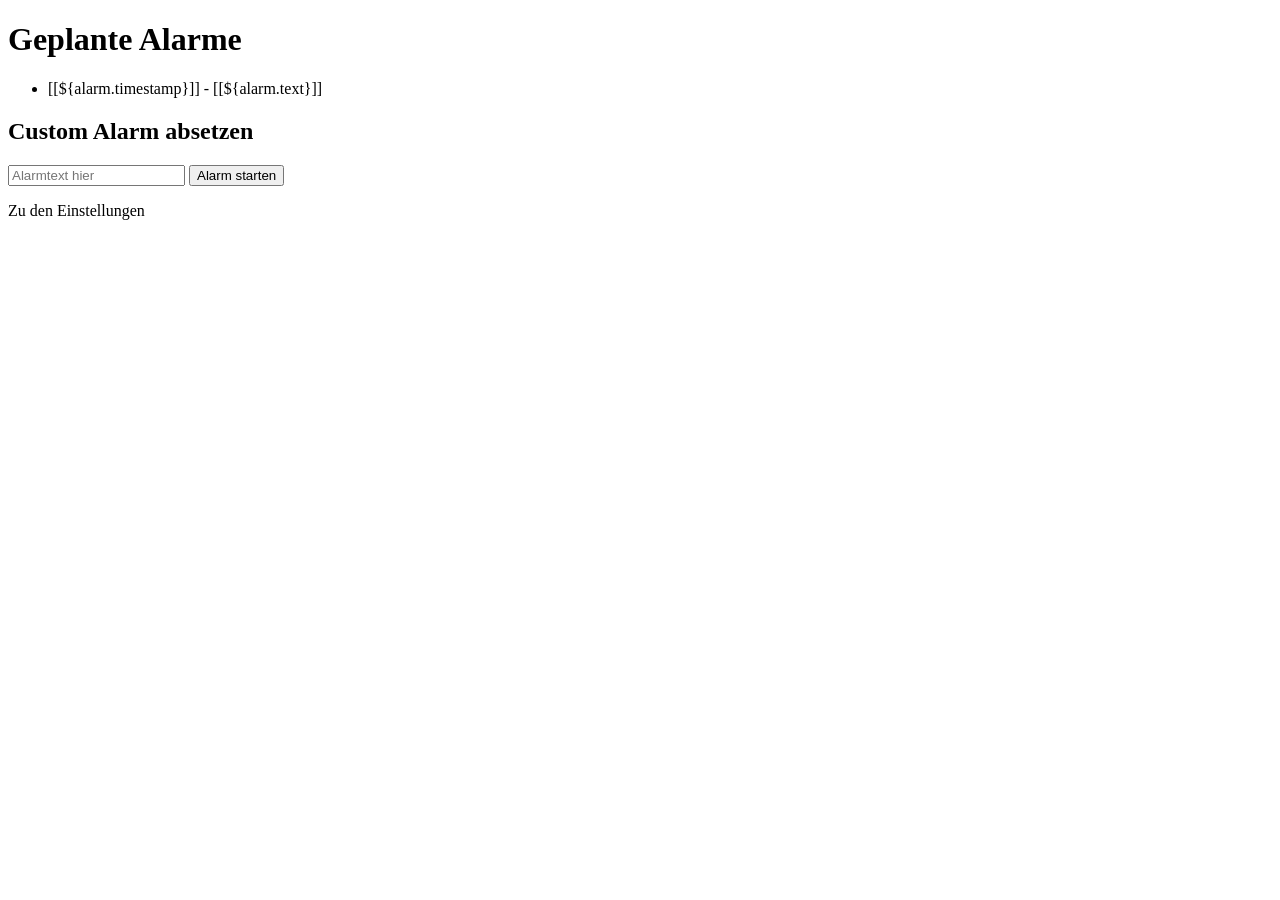
<file: lib/resources/templates/index.html>
<!DOCTYPE html>
<html xmlns:th="http://www.thymeleaf.org">
<head>
    <title>Simularm Feuerwehr</title>
</head>
<body>
<h1>Geplante Alarme</h1>

<ul>
    <li th:each="alarm : ${alarms}">
        [[${alarm.timestamp}]] - [[${alarm.text}]]
    </li>
</ul>

<h2>Custom Alarm absetzen</h2>
<form th:action="@{/alarm/start}" method="post">
    <input type="text" name="message" placeholder="Alarmtext hier">
    <button type="submit">Alarm starten</button>
</form>

<p><a th:href="@{/settings}">Zu den Einstellungen</a></p>
</body>
</html>
</file>
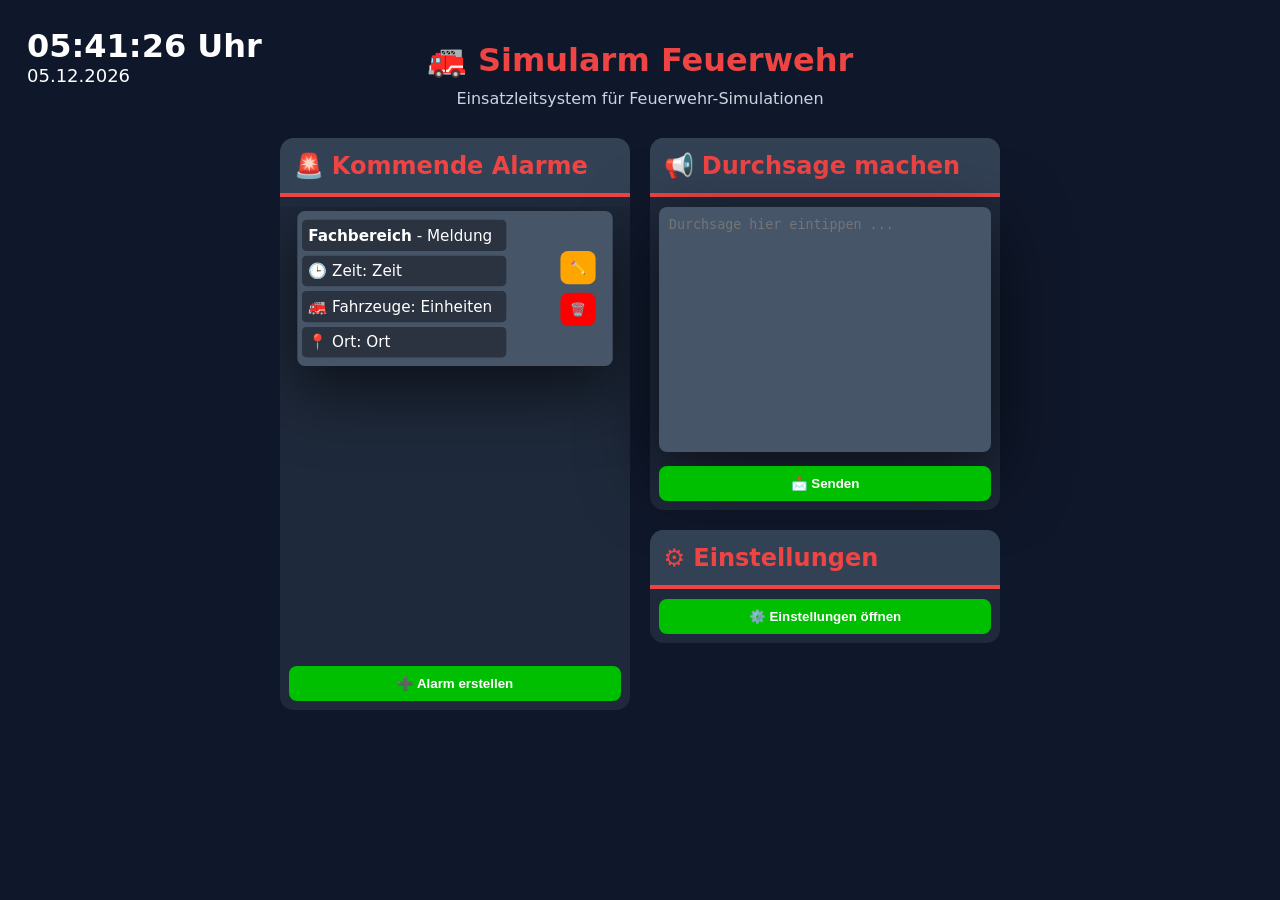
<file: src/main/resources/templates/index.html>
<!DOCTYPE html>
<html xmlns:th="http://www.thymeleaf.org">

<head>
    <title>Simularm Feuerwehr</title>
    <link rel="stylesheet" th:href="@{/css/index.css}" href="../static/css/index.css">
</head>

<body>

    <div class="container">
        <header>
            <h1>🚒 Simularm Feuerwehr</h1>
            <p>Einsatzleitsystem für Feuerwehr-Simulationen</p>
        </header>

        <div class="timer">
            <span class="clock" id="clock"></span>
            <span class="date" id="date"></span>
        </div>

        <!-- Kommende Alarme -->
        <div class="main">
            <section class="alarms">
                <h2>🚨 Kommende Alarme</h2>
                <div class="alarm-list" th:if="${alarms}">
                    <div class="alarm-item" th:each="alarm : ${alarms}" th:data-id="${alarm.id}"
                        th:data-active="${alarm.active}">
                        <div class="alarm-info">
                            <div>
                                <strong th:text="${alarm.fachBereich}">Fachbereich</strong> -
                                <span th:text="${alarm.meldung}">Meldung</span>
                            </div>
                            <div>
                                🕒 Zeit: <span
                                    th:text="${#temporals.format(alarm.timestamp, 'dd. MMMM yyyy, HH:mm')}">Zeit</span>
                            </div>
                            <div>
                                🚒 Fahrzeuge: <span th:text="${alarm.forces}">Einheiten</span>
                            </div>
                            <div>
                                📍 Ort: <span th:text="${alarm.ort}">Ort</span>
                            </div>
                        </div>
                        <div class="alarm-actions">
                            <button class="edit orange" type="button" th:data-id="${alarm.id}"
                                onclick="loadAlarmData(this.getAttribute('data-id'))">✏️</button>
                            <button class="delete red" type="button" th:data-id="${alarm.id}"
                                onclick="openModal('delete', this.getAttribute('data-id'))">🗑️</button>
                        </div>
                    </div>
                </div>
                <button onclick="openModal('create')" class="green">➕ Alarm erstellen</button>
            </section>

            <div class="sec">
                <!-- Durchsage machen -->
                <section class="durchsage">
                    <h2>📢 Durchsage machen</h2>
                    <form th:action="@{/alarm/durchsage}" method="post">
                        <textarea name="message" placeholder="Durchsage hier eintippen ..." cols="40" rows="15"
                            required></textarea>
                        <button type="submit" class="green">📩 Senden</button>
                    </form>
                </section>

                <!-- Einstellungen -->
                <section class="settings">
                    <h2>⚙️ Einstellungen</h2>
                    <button onclick="openModal('settings')" class="green">⚙️ Einstellungen öffnen</button>
                </section>
            </div>

        </div>

    </div>
    <!-- Modals -->

    <div class="popup hidden" id="popup">
        <section class="new-alarm hidden" id="create">
            <h2>➕ Neuen Alarm hinzufügen</h2>
            <form th:action="@{/alarm/add}" method="post">
                <input type="text" name="fwName" placeholder="Feuerwehr Name" th:value="${settings['fw-name']}"
                    required />
                <input type="text" name="fachBereich" placeholder="Fachbereich" required />
                <input type="text" name="meldung" placeholder="Meldung" required />
                <input type="text" name="ort" placeholder="Ort" required />
                <input type="text" name="forces" placeholder="Einsatzkräfte" required
                    th:value="${settings['fahrzeuge']}" />
                <input type="datetime-local" name="time" required />
                <div class="bottom">
                    <button type="button" onclick="closeModal('create')" class="gray">❌Abbrechen</button>
                    <button type="submit" onclick="closeModal('create')" class="green">✅ Erstellen</button>
                </div>
            </form>
        </section>
        <section class="edit-alarm hidden" id="edit">
            <h2>✏️ Alarm bearbeiten</h2>
            <form th:action="@{/alarm/edit}" method="post">
                <input type="text" name="fwName" placeholder="Feuerwehr Name" required />
                <input type="text" name="fachBereich" placeholder="Fachbereich" required />
                <input type="text" name="meldung" placeholder="Meldung" required />
                <input type="text" name="ort" placeholder="Ort" required />
                <input type="text" name="forces" placeholder="Einsatzkräfte" required />
                <input type="datetime-local" name="time" required />
                <input type="hidden" name="id" id="edit-id">
                <div class="bottom">
                    <button type="button" onclick="closeModal('edit')" class="gray">❌Abbrechen</button>
                    <button type="submit" onclick="closeModal('edit')" class="green">💾 Speichern</button>
                </div>
            </form>
        </section>
        <section class="delete-alarm hidden" id="delete">
            <h2>🗑️ Alarm löschen ?</h2>
            <form th:action="@{/alarm/delete}" method="post">
                <input type="hidden" name="id" id="delete-id">
                <div class="bottom">
                    <button type="button" onclick="closeModal('delete')" class="gray">❌Abbrechen</button>
                    <button type="submit" onclick="closeModal('delete')" class="red">🚫 Löschen</button>
                </div>
            </form>
        </section>
        <section class="settings hidden" id="settings">
            <h2>⚙️ Einstellungen</h2>
            <form th:action="@{/alarm/setting}" method="post">
                <label for="fw-name">Feuerwehrname:</label>
                <input type="text" name="fw-name" placeholder="Feuerwehr Seebach" th:value="${settings['fw-name']}" />
                <label for="fahrzeuge">Fahrzeuge (Standart):</label>
                <input type="text" name="fahrzeuge" placeholder="Feuerwehr Seebach"
                    th:value="${settings['fahrzeuge']}" />
                <label for="divera-api-key">Divera24/7-ApiKey:</label>
                <input type="text" name="divera-api-key" placeholder="Divera24/7-ApiKey"
                    th:value="${settings['divera-api-key']}" />
                <label for="divera-api-ric">Divera24/7-Alarmierungs Gruppe:</label>
                <input type="text" name="divera-api-ric" placeholder="Divera24/7-Alarmierungs Gruppe"
                    th:value="${settings['divera-api-ric']}" />
                <label for="divera-sleeper">Divera24/7-Timeout bis Gong (in ms):</label>
                <input type="text" name="divera-sleeper" placeholder="Divera24/7-Timeout bis Gong"
                    th:value="${settings['divera-sleeper']}" />
                <label for="alarm-text">Alarm Text:</label>
                <textarea name="alarm-text"
                    placeholder="Einsatz für die  %feuerwehr%! %fachbereich%  %meldung%. Es fahren:  %fahrzeuge%"
                    rows="5" th:text="${settings['alarm-text']}"></textarea>
                <div class="bottom">
                    <button type="button" onclick="closeModal('settings')" class="gray">❌Abbrechen</button>
                    <button type="submit" onclick="closeModal('settings')" class="green">💾 Speichern</button>
                </div>
            </form>
        </section>
    </div>
</body>
<script>
    setInterval(() => {
        const date = new Date();
        let year = date.getFullYear();
        let month = String(date.getMonth() + 1).padStart(2, '0');
        let day = String(date.getDate()).padStart(2, '0');
        let hour = String(date.getHours()).padStart(2, '0');
        let min = String(date.getMinutes()).padStart(2, '0');
        let sec = String(date.getSeconds()).padStart(2, '0');

        document.getElementById('clock').innerText = `${hour}:${min}:${sec} Uhr`;
        document.getElementById('date').innerText = `${day}.${month}.${year}`;

        const alarmItems = document.querySelectorAll('.alarm-item');
        alarmItems.forEach(div => {
            const isActive = div.getAttribute('data-active') === 'true';
            if (isActive) {
                div.classList.add('blocked');
            }
        });
    }, 10);

    function openModal(id, alarmId) {
        document.getElementById(id).classList.remove('hidden');
        document.getElementById('popup').classList.remove('hidden');

        if (alarmId) {
            if (id === 'edit') {
                document.getElementById('edit-id').value = alarmId;
            }
            if (id === 'delete') {
                document.getElementById('delete-id').value = alarmId;
            }
        }
    }

    function closeModal(id) {
        document.getElementById(id).classList.add('hidden');
        document.getElementById('popup').classList.add('hidden');
    }

    function loadAlarmData(id) {
        fetch(`/alarm/api/${id}`)
            .then(response => response.json())
            .then(alarm => {
                if (!alarm.id) {
                    console.error("API returned no ID!" + id);
                    return;
                }
                const editSection = document.getElementById('edit');

                editSection.querySelector('input[name="fwName"]').value = alarm.fwName;
                editSection.querySelector('input[name="fachBereich"]').value = alarm.fachBereich;
                editSection.querySelector('input[name="meldung"]').value = alarm.meldung;
                editSection.querySelector('input[name="ort"]').value = alarm.ort;
                editSection.querySelector('input[name="forces"]').value = alarm.forces;
                editSection.querySelector('input[name="time"]').value = alarm.timestamp.slice(0, 16);
                document.getElementById('edit-id').value = alarm.id;


                openModal('edit');
            });

    }



</script>

</html>
</file>
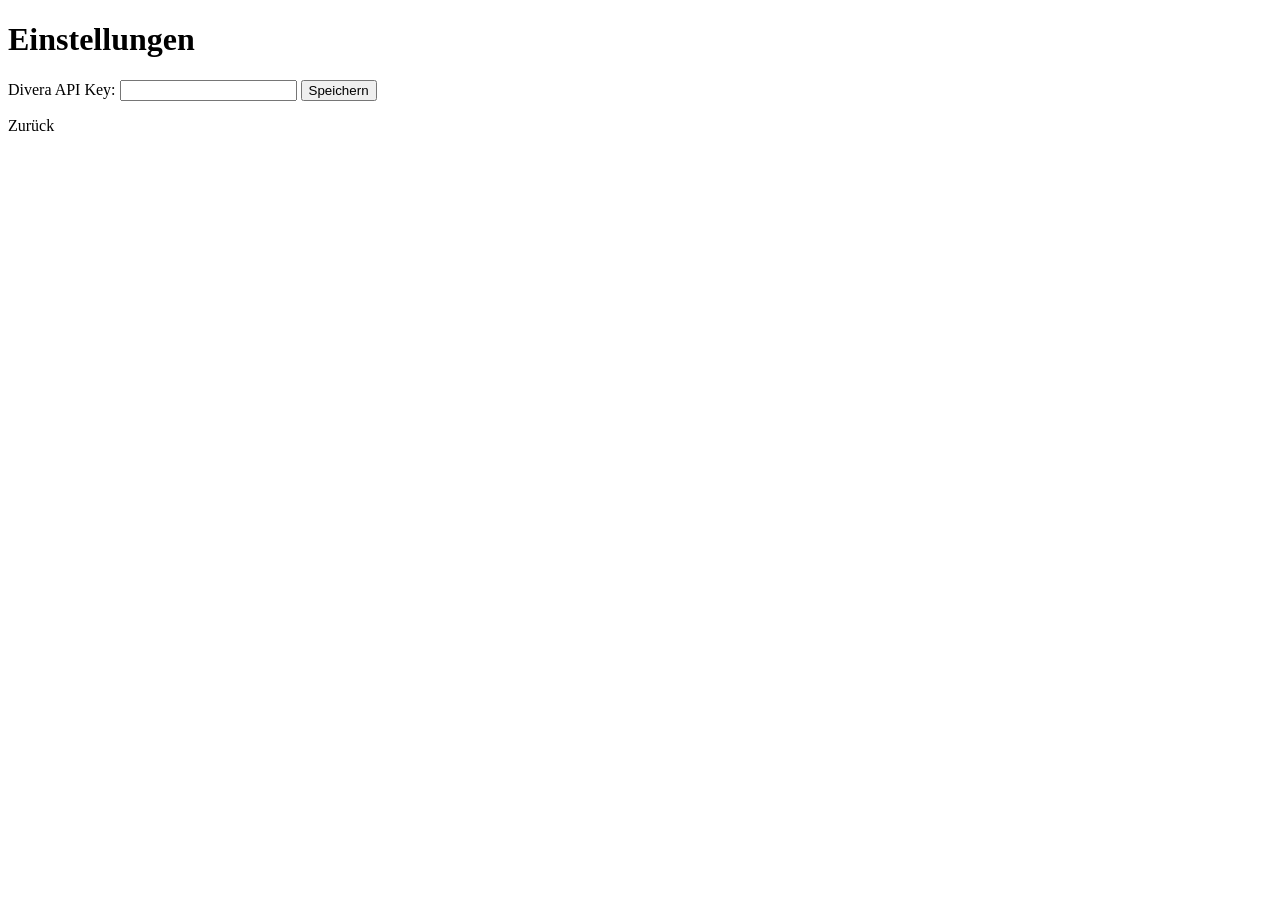
<file: lib/resources/templates/settings.html>
<!DOCTYPE html>
<html xmlns:th="http://www.thymeleaf.org">
<head>
    <title>Simularm Einstellungen</title>
</head>
<body>
<h1>Einstellungen</h1>

<form th:action="@{/settings/save}" method="post">
    <label>Divera API Key:
        <input type="text" name="diveraKey" th:value="${settings.diveraKey}">
    </label>
    <button type="submit">Speichern</button>
</form>

<p><a th:href="@{/}">Zurück</a></p>
</body>
</html>
</file>
<file: src/main/resources/static/css/index.css>
/* Grundlayout */
body {
    font-family: ui-sans-serif, system-ui, sans-serif, "Apple Color Emoji", "Segoe UI Emoji", "Segoe UI Symbol", "Noto Color Emoji";
    background-color: rgb(15 23 42 / var(--tw-bg-opacity, 1));
    margin: 0;
    padding: 20px;
}

.container {
    max-width: 1000px;
    margin: 0 auto;
}

.hidden {
    display: none !important;
}

.popup {
    top: 0px;
    left: 0px;
    position: fixed;
    display: inline-flex;
    justify-content: center;
    align-items: center;
    width: 100%;
    height: 100%;
    background-color: rgba(0, 0, 0, 0.5);
    z-index: 500;
}

.main {
    width: 100%;
    display: flex;
    align-items: start;
    justify-content: center;
    gap: 20px;
    flex-direction: row;
    height: 25%; 
}

.sec{
    display: flex;
    align-items: center;
    justify-content: start;
    flex-direction: column;
    gap: 20px;
}
/* content */

header {
    margin-bottom: 30px;
}

header h1 {
    text-align: center;
    color: rgb(239 68 68 / var(--tw-text-opacity, 1));
    margin-bottom: 10px;
}

header p {
    text-align: center;
    color: #cbd5e1;
    /* slate-400 */
    margin-top: 0;
}

section {
    background-color: rgb(30 41 59 / var(--tw-bg-opacity, 1));
    border-radius: 1.5vh;
    width: 350px;
    padding-bottom: 1vh;
}

section h2 {
    user-select: none;
    margin-top: 0px;
    font-size: 1.5em;
    margin-bottom: 10px;
    color: rgb(239 68 68 / var(--tw-text-opacity, 1));
    border-bottom: 4px solid rgb(239 68 68 / var(--tw-text-opacity, 1));
    padding-bottom: 5px;
    background-color: rgb(51 65 85 / var(--tw-bg-opacity, 1));
    padding: 1.5vh;
    border-top-left-radius: 1.5vh;
    border-top-right-radius: 1.5vh;
}

.alarms{
    overflow-y: auto;
}


.alarm-list {
    height: 50vh;
    display: flex;
    flex-direction: column;
    gap: 10px;
    margin-bottom: 1vh;
    overflow-y: scroll;
}


.alarm-item {
    background-color: #475569;
    /* slate-600 */
    padding: 1vh;
    margin-left: 1vh;
    margin-right: 1vh;
    border-radius: 8px;
    display: flex;
    justify-content: space-between;
    align-items: center;
    transform: scale(0.95);
    transition: all 0.3s;
    box-shadow: rgba(0, 0, 0, 0.56) 0px 22px 70px 4px;
}
.alarm-item:hover{
    transform: scale(1);
}

.alarm-info {
    max-width: 70%;
    color:white;
    display: flex;
    justify-content: center;
    align-items: center;
    gap: 5px;
    flex-direction: column;
}

.alarm-info div{
    background-color: rgb(42, 51, 63);
    width: calc(100% - 5px);
    padding: 0.75vh;
    border-radius: 0.5vh;
}

.alarm-actions {
    display: flex;
    justify-content: center;
    align-items: center;
    flex-direction: column;
    gap: 1vh;
}

.alarm-actions form {
    margin-left: 5px;
    display: flex;
    justify-content: center;
    align-items: center;
    flex-direction: column;
    gap: 1vh;
}



form input,
form textarea {
    width: calc(100% - 20px - 2vh);
    padding: 10px;
    margin-bottom: 10px;
    background-color: #475569;
    color: white;
    border: none;
    border-radius: 8px;
    margin-left: 1vh;
    margin-right: 1vh;
}

form input:focus,
form textarea:focus{
    outline: none;
    border-bottom: 3px solid rgb(239 68 68 / var(--tw-text-opacity, 1));
    box-shadow: rgba(50, 50, 93, 0.25) 0px 30px 60px -12px inset, rgba(0, 0, 0, 0.3) 0px 18px 36px -18px inset;
}

form label{
    width: calc(100% - 20px - 2vh);
    color: white;
    margin-left: 1vh;
    margin-right: 1vh;
    user-select: none;
}

button {
    width: calc(100% - 2vh);
    padding: 10px;
    background-color: rgb(239 68 68 / var(--tw-text-opacity, 1));
    /* red-500 */
    color: white;
    border: none;
    border-radius: 8px;
    font-weight: bold;
    cursor: pointer;
    margin-left: 1vh;
    margin-right: 1vh;
    transition: all 0.3s;
}

button:hover {
    transform: scale(0.99);
    filter: invert(0.25);
}


.green{
    background-color: rgb(0, 190, 0);
}
.orange{
    background-color: orange;
}
.gray{
    background-color: gray;
}
.red{
    background-color: red;
}


.bottom{
    width: 100%;
    bottom: 0px;
    display: inline-flex;
    justify-content: center;
    align-items: center;
    gap: 1.5vh;
    padding-bottom: 1vh;
    padding-top: 1vh;
}

.bottom form{
    width: calc((3*300px) + (2*2vh));
}

/* Extra kleine Anpassungen */
textarea {
    resize: none;
}

p {
    margin: 0;
}


.blocked .alarm-info{
    user-select: none;
    filter: grayscale(1)
}

.blocked .alarm-actions .edit{
    display: none;
}

.durchsage form textarea{
    box-shadow: rgba(0, 0, 0, 0.56) 0px 22px 70px 4px;
}

.timer{
    user-select: none;
    position: absolute;
    top: 0px;
    left: 0px;
    display: flex;
    justify-content: start;
    align-items: start;
    flex-direction: column;
    padding: 3vh;
}

.clock{
    font-size: xx-large;
    font-weight: bolder;
    color: white;
}
.date{
    font-size: large;
    color: white;
}
</file>
